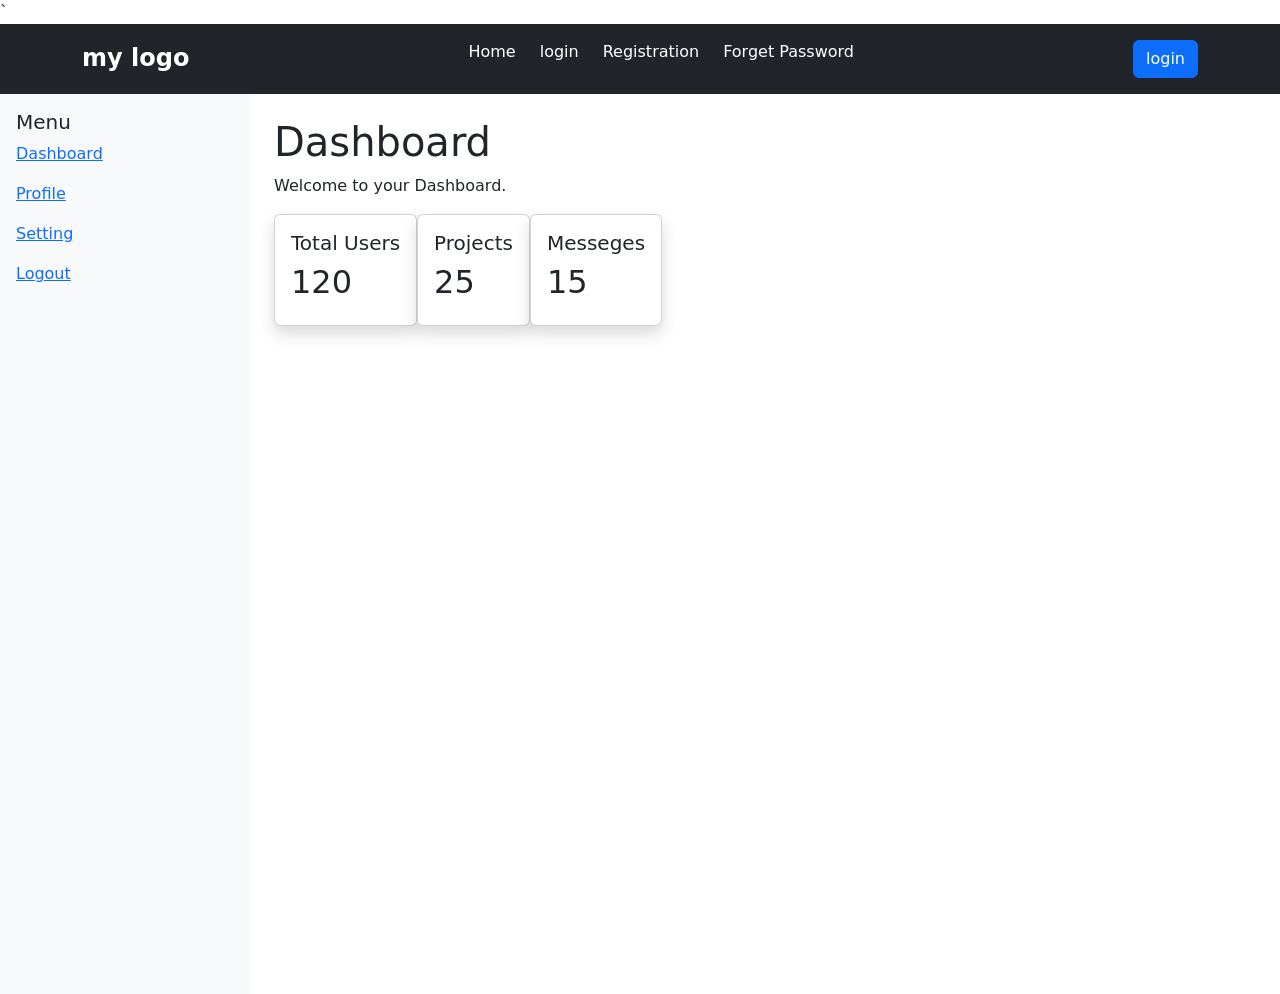
<file: Dashboard.html>
<!DOCTYPE html>`
<html lang="en">
<head>
    <meta charset="UTF-8">
    <meta name="viewport" content="width=device-width, initial-scale=1.0">
    <title>Document</title>
    <link href="https://cdn.jsdelivr.net/npm/bootstrap@5.3.3/dist/css/bootstrap.min.css" rel="stylesheet">
</head>
<body>
   <header class="bg-dark">
    <nav class="container justify-content-between  d-flex  py-3">
        <a href="#" class="text-white text-decoration-none fw-bold fs-4"> my logo</a>
        <div class="d-flex gap-4 mx-20">
            <a href="#" class="text-white text-decoration-none">Home </a>
             <a href="#" class="text-white text-decoration-none">login</a>
              <a href="#" class="text-white text-decoration-none">Registration</a>
               <a href="#" class="text-white text-decoration-none">Forget Password</a>
        </div>
        <button class="btn btn-primary">login</button>
    </nav>
   </header>
<div class="d-flex">
    <div class="bg-light p-3" style="width: 250px; min-height: 100vh;">
<h5> Menu</h5>
<a href="#" class="d-block mb-3">Dashboard</a>
<a href="#" class="d-block mb-3">Profile</a>
<a href="#" class="d-block mb-3">Setting</a>
<a href="#" class="d-block mb-3">Logout</a>
   </div>
   <div class="p-4 form-grow-1">
    <h1>Dashboard</h1>
    <p>Welcome to your Dashboard.</p>
    <div class="col g-10 mt-3 d-flex ">
        <!-- <div class="col-md-4"> -->
            <div class="card shadow">
                <div class="card-body">
                    <h5 class="card-title">Total Users</h5>
                    <h2>120</h2>
                </div>
            </div>
        <!-- </div> -->
          <!-- <div class="col-md-4"> -->
            <div class="card shadow">
                <div class="card-body">
                    <h5 class="card-title">Projects</h5>
                    <h2>25</h2>
                </div>
            </div>
        <!-- </div> -->
          <!-- <div class="col-md-4"> -->
            <div class="card shadow">
                <div class="card-body">
                    <h5 class="card-title">Messeges</h5>
                    <h2>15</h2>
                </div>
            </div>
        <!-- </div> -->
    </div>
   </div>
</div>
</body>
</html>
</file>
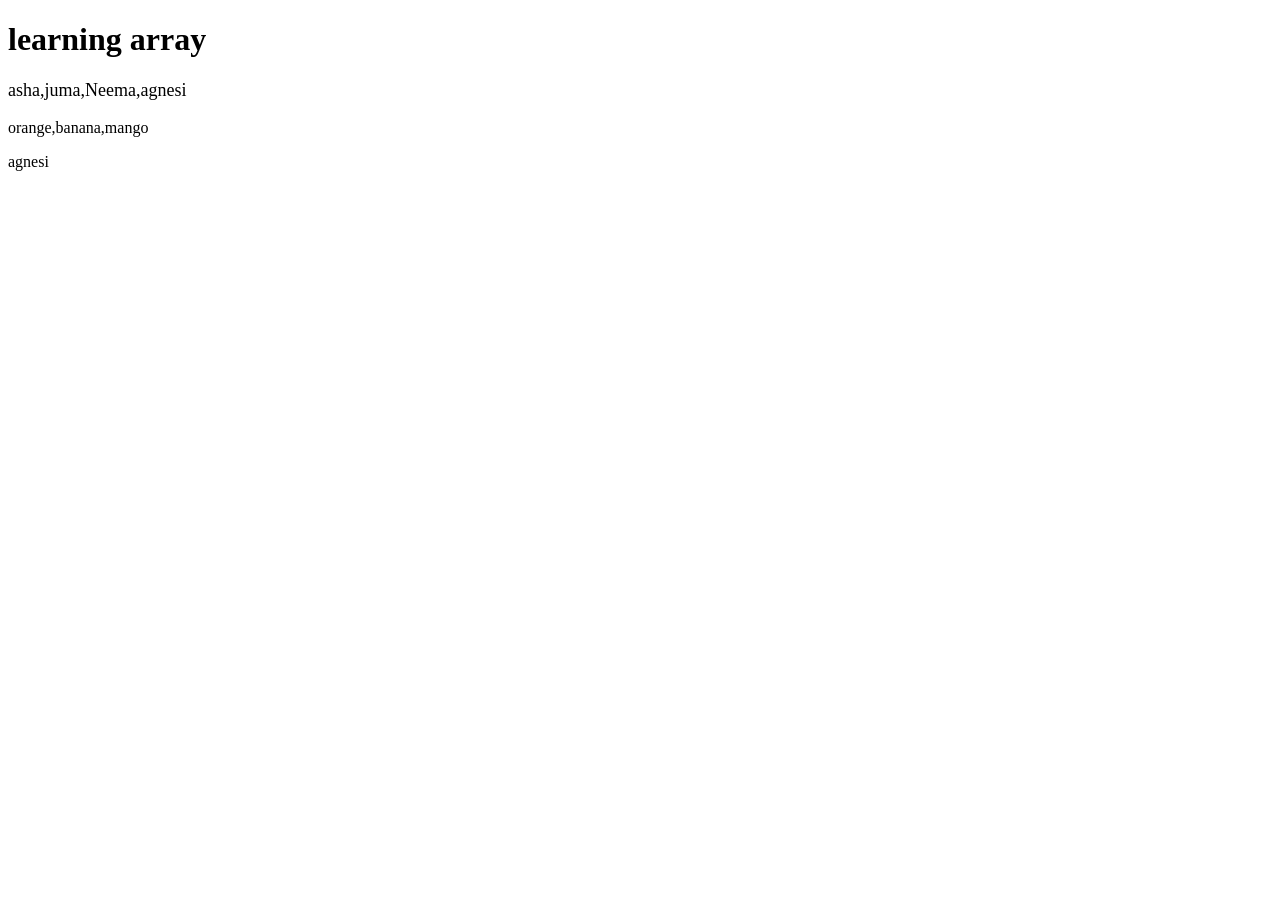
<file: KONEKTA/script.html>
<!DOCTYPE html>
<html lang="en">
<head>
    <meta charset="UTF-8">
    <meta name="viewport" content="width=device-width, initial-scale=1.0">
    <title>Document</title>
</head>
<body>
  <h1>learning array</h1>  
  <p style="font-size:large ;" id="names"></p>
  <p id="result"></p>
  <p id="a"></p>
  <script>
    let names = ["asha", "juma", "Neema"];
    names.push("agnesi");
document.getElementById("names").textContent=names;
    let fruits=["orange","banana","mango"];
     document.getElementById("result").textContent=fruits;
    // fruits.pop();
    let name = "agnesi";
    document.getElementById("a").textContent=name;
    </script>
</body>
</html>
</file>
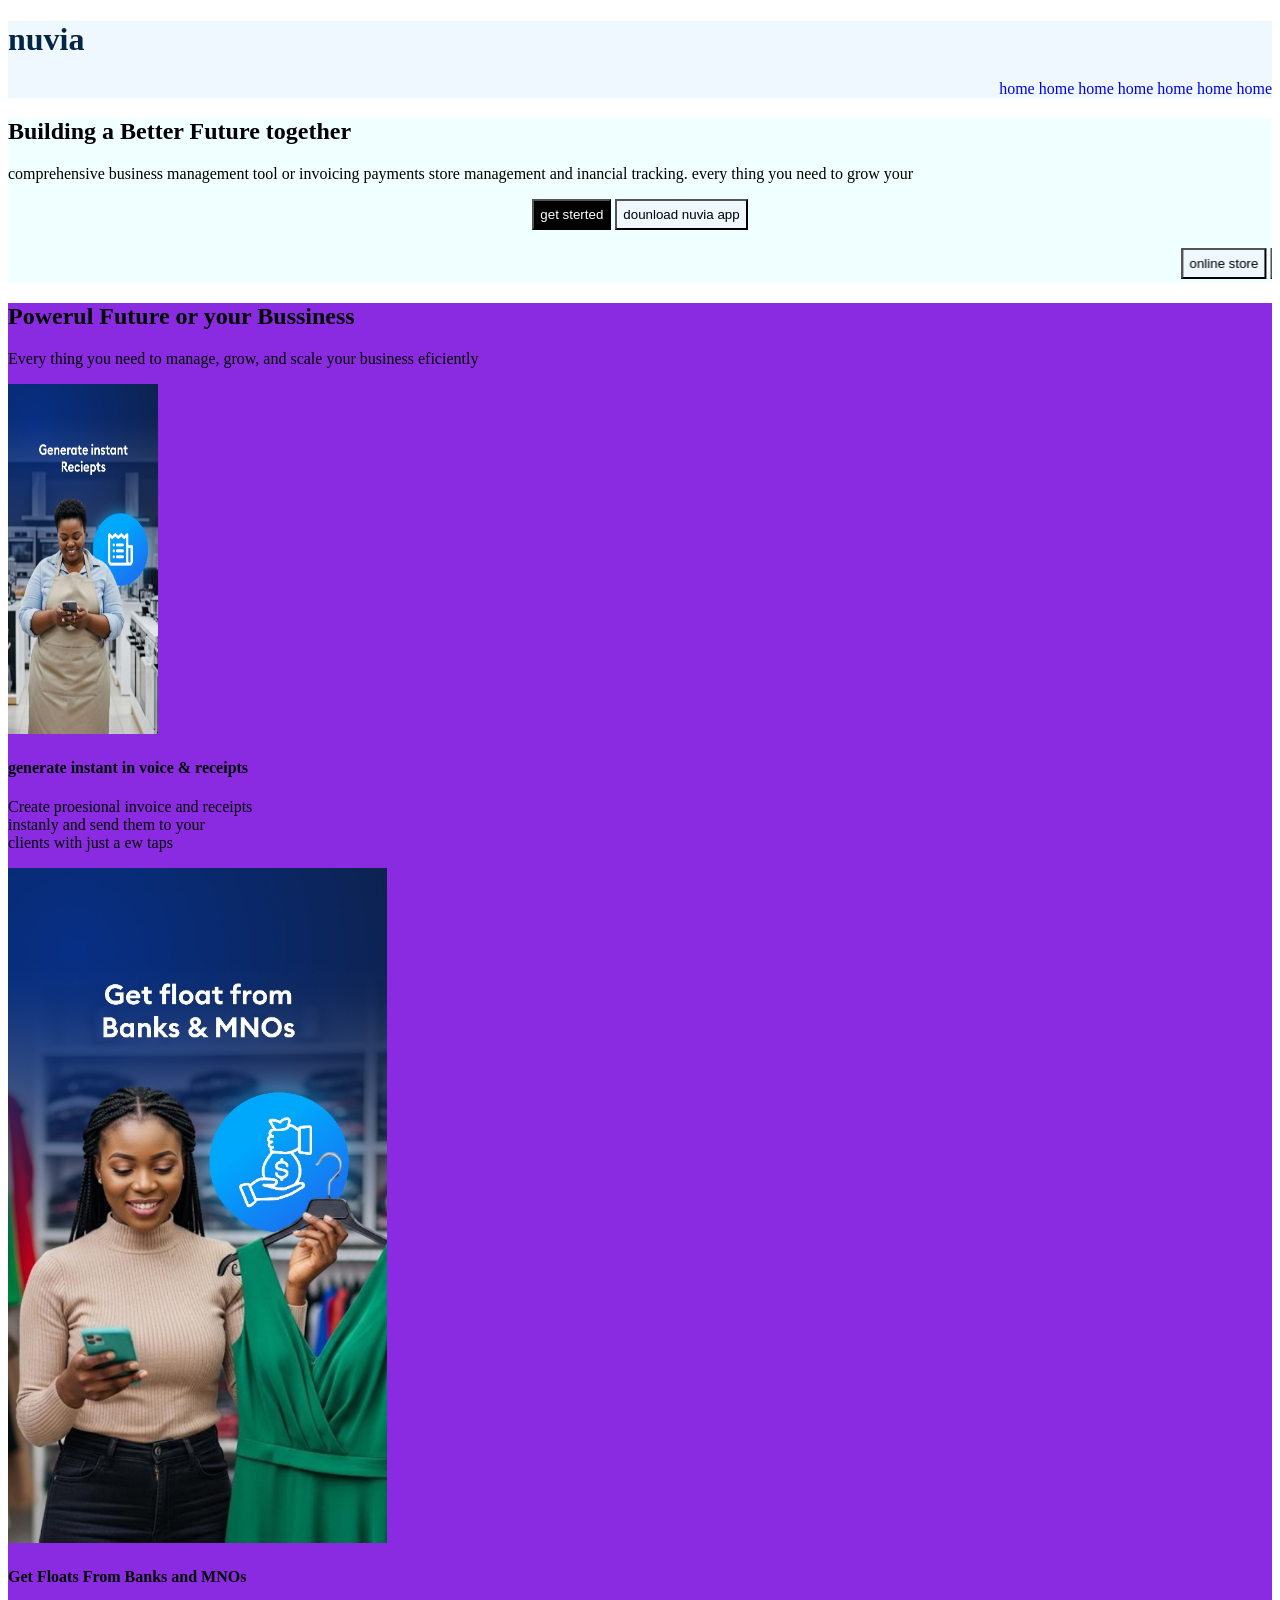
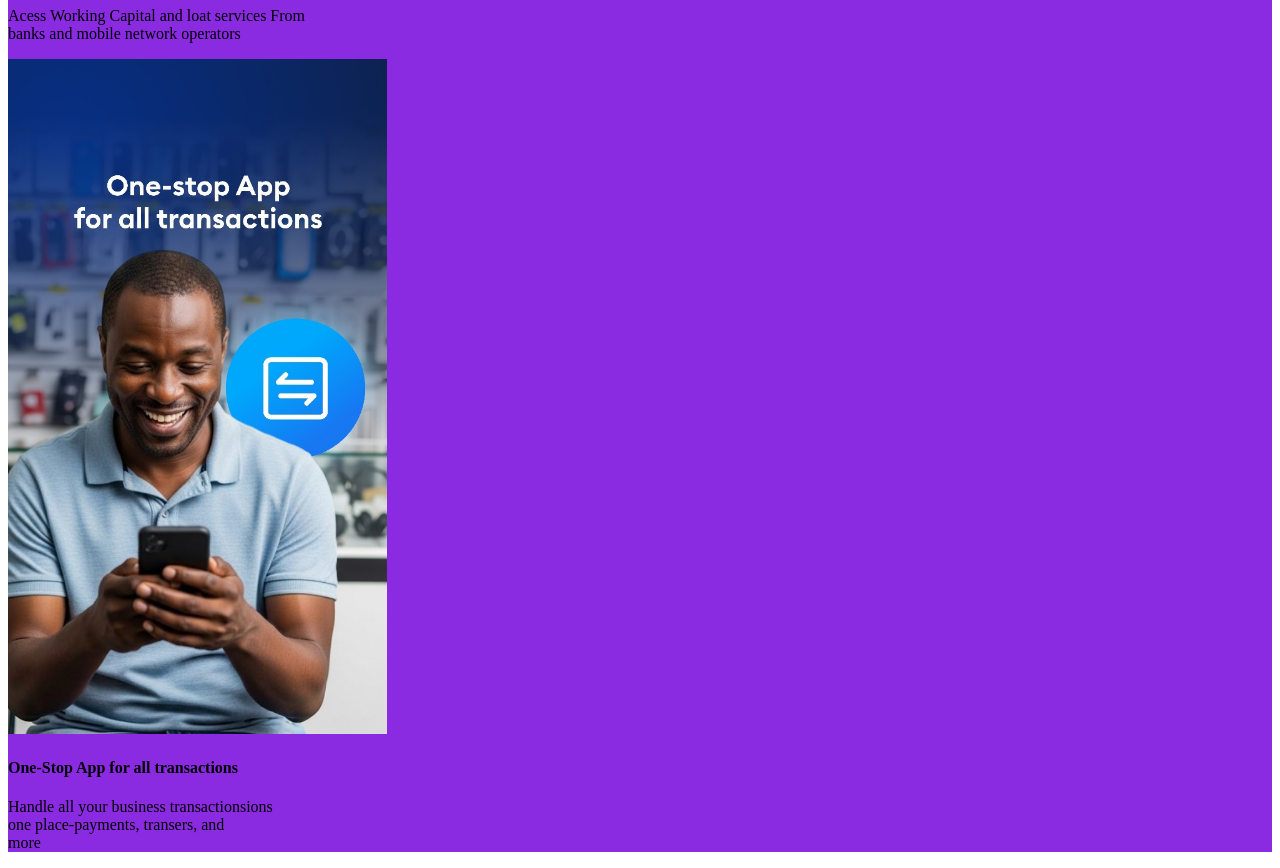
<file: NUVIA/html.html>
<!DOCTYPE html>
<html lang="en">
<head>
    <meta charset="UTF-8">
    <meta name="viewport" content="width=device-width, initial-scale=1.0">
    <title>Document</title>
<style>
  body{
    background-color: white;
  }
header{
  color: rgb(3, 38, 68); background-color: aliceblue;
}
nav{
  text-align: right;
}
a{
  text-decoration: none;
  }
  .section1{
    background-color: azure;
  }
  .section2{
    background-color: blueviolet;
  }
    button{
      background-color: aliceblue;
      color: black;
      padding: 6px 6px;
    }
    div1{
      border: solid antiquewhite;
      background-color: antiquewhite;
    }
  img{
    width: 30%; 
    height: 40%;
  }
</style>
    
</head>
<body>
  <header>
    <h1>nuvia</h1>
    <nav>
       <a href="#">home</a>
       <a href="#">home</a>
       <a href="#">home</a>
       <a href="#">home</a>
       <a href="#">home</a>
       <a href="#">home</a>
       <a href="#">home</a>
    </nav>
  </header> 
  <section class="section1">
    <h1>Building a Better Future together </h1>
    <p>comprehensive business management tool or invoicing payments store management  and inancial tracking. every thing you need to grow your</p>
   <div style="text-align: center;"><button style="background-color: black; color: white;">get sterted</button>
    <button>dounload nuvia app</button></div> <br>
    <marquee>
        <button>online store</button>
        <button>online store</button>
        <button>online store</button>
        <button>online store</button>
        <button>online store</button>
        <button>online store</button>
        <button>online store</button>
    </marquee>
  </section> 

  <section class="section2">
<h2>Powerul Future or your Bussiness</h2>
<p>Every thing you need to manage, grow, and scale your business eficiently</p>
<div>
    <div class="div1">
    <img src="receipts.jpeg" style="height: 350px; width: 150px;">
<h4>generate instant in voice & receipts</h4>
<p >Create proesional invoice and receipts<br> instanly and send them to your<br> clients with just a ew taps</p>

   </div >
   <div class="div1">
    <img src="account.jpeg" class="image">
    <h4>Get Floats From Banks and MNOs</h4>
    <p>Acess Working Capital and loat services From<br> banks and mobile network operators</p>
   </div>
   <div class="div1">
    <img src="transactions.jpeg" class="image"><br>
    <h4>One-Stop App for all transactions</h4>
    <p>Handle all your business transactionsions<br> one place-payments, transers, and<br> more</p>
   </div>
</div>
  </section>
  
</body>
</html>
</file>
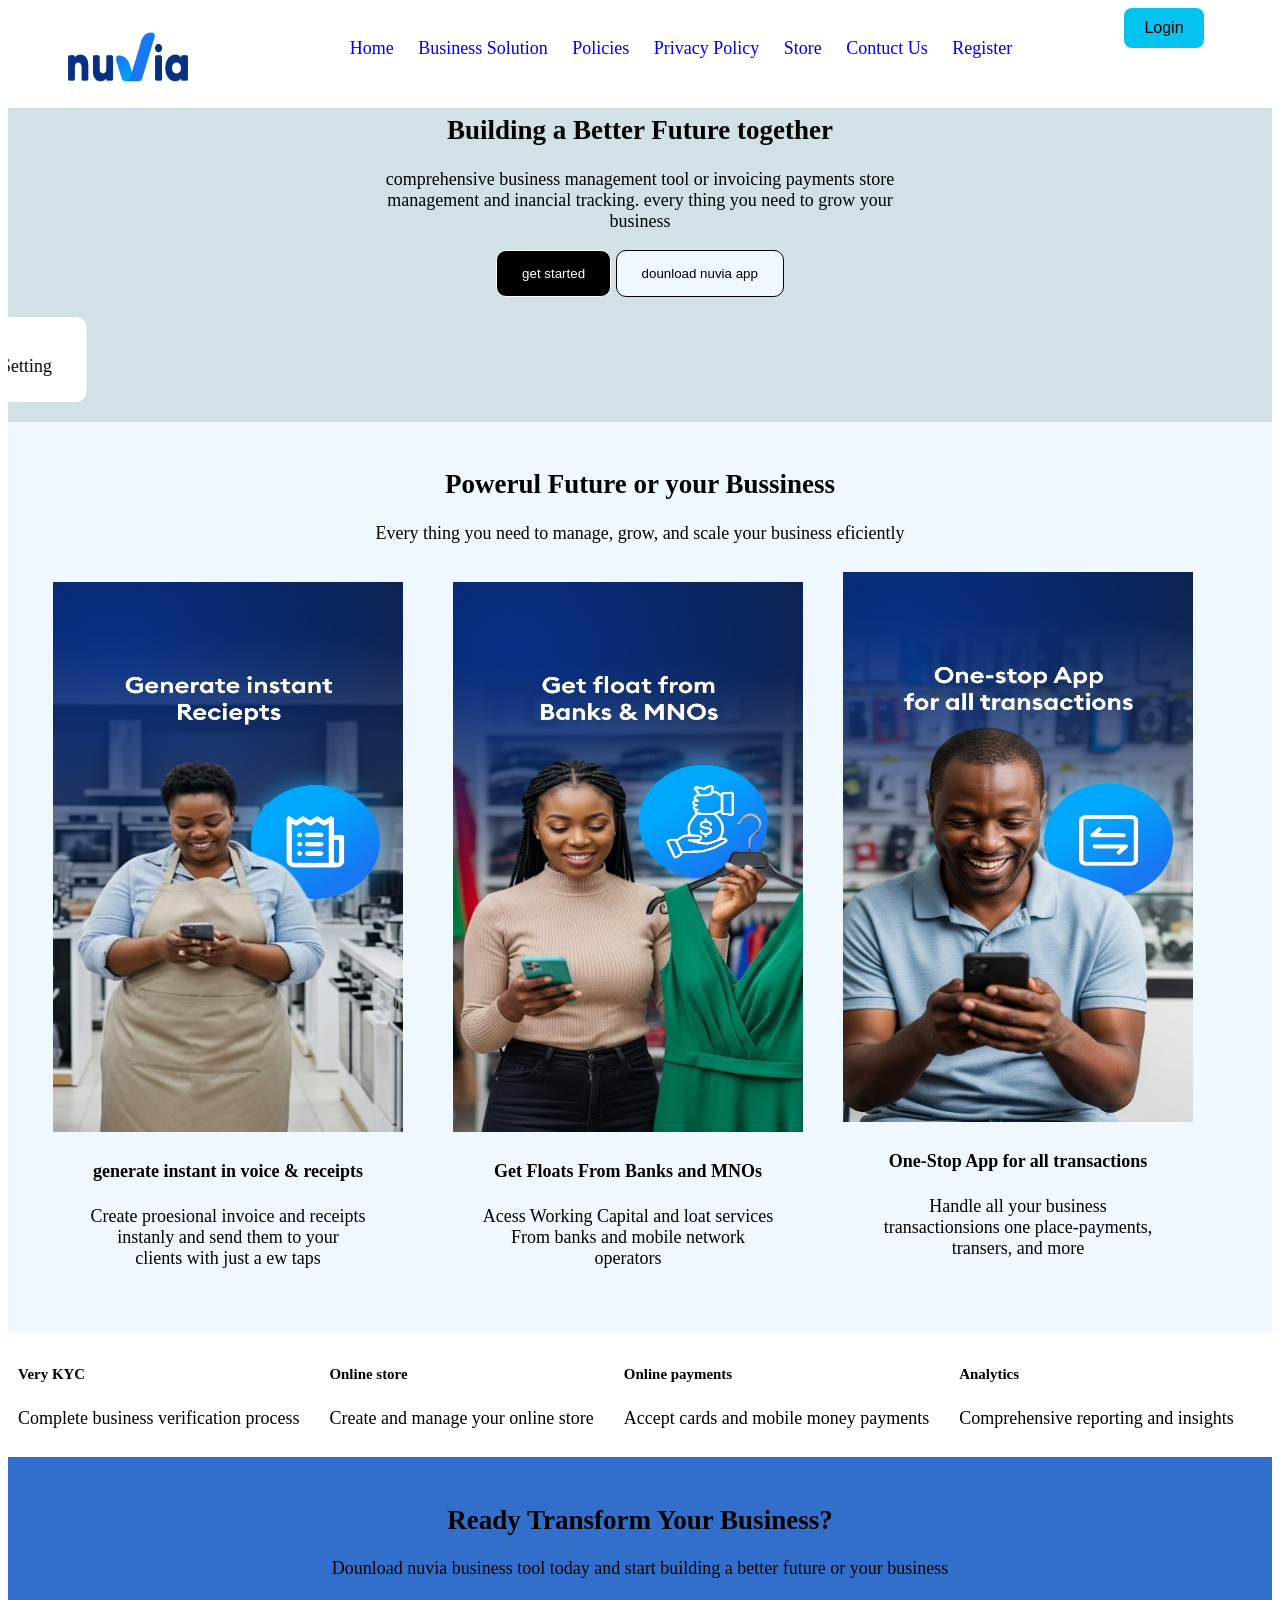
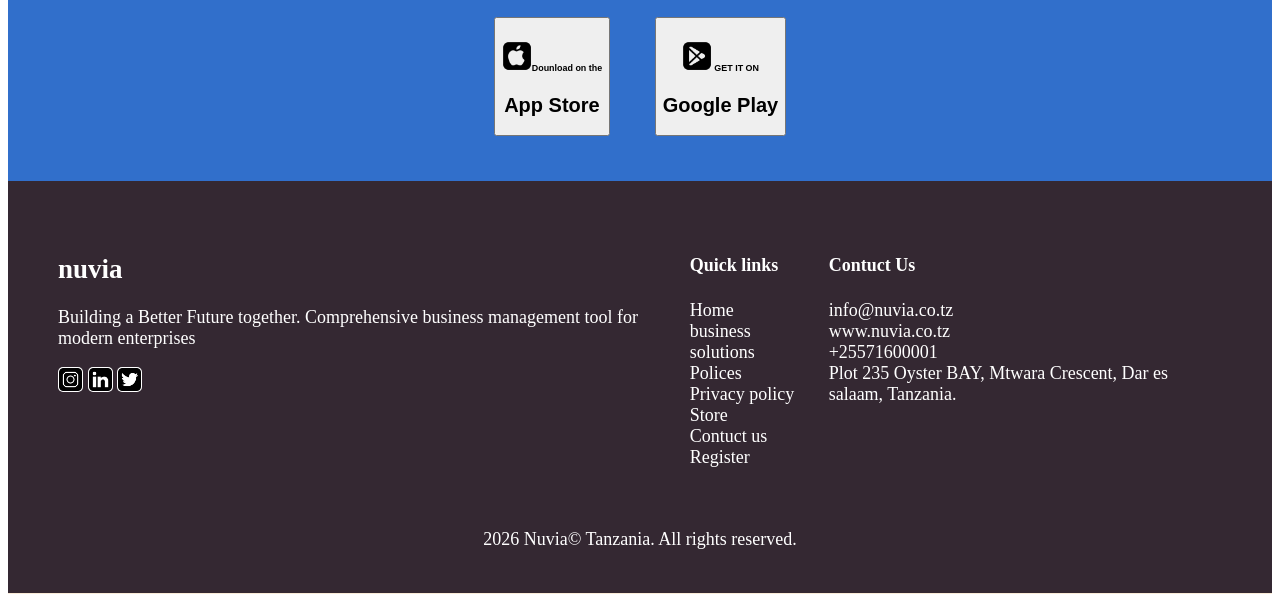
<file: NUVIA/PROECT1.html>
<!DOCTYPE html>
<html lang="en">
<head>
    <meta charset="UTF-8">
    <meta name="viewport" content="width=device-width, initial-scale=1.0">
    <title>Document</title>
<link href="style.css" rel="stylesheet">
</head>
<body>
  <header>
  
    <h1 style="color: darkblue;"><img style=" width: 120px; height:50px;" src ="nuvia.avif"></h1>

    <nav style="padding-left: 50px; padding-top: 30px;">
       <a href="#">Home</a>
       <a href="#">Business Solution</a> 
       <a href="#">Policies</a>
       <a href="#">Privacy Policy</a>
       <a href="#">Store</a>
       <a href="#">Contuct Us</a>
       <a href="#">Register</a>
    </nav>
    <button class="login">Login</button>
  </header> 
  <section class="section1">
    <h1 class="h">Building a Better Future together </h1>
    <p style="text-align: center;">comprehensive business management tool or invoicing payments store <br>management  and inancial tracking. every thing you need to grow your <br> business</p>
   <div style="text-align: center;">
    <button style="background-color: black; color: white;" class="button">get started</button>
    <button class="button">dounload nuvia app</button>
  </div> 
  <marquee direction="right">
  <div style="display: flex; flex-direction: row; gap: 30px;">
  
        <div class="btn"><img src="IMG-20260827-WA0016.jpg" style="width: 30px; height: 30px;"> online store  </div>
        <div class="btn"><img src="IMG-20260827-WA0014.jpg"style="width: 30px; height: 30px;"> QR payments</div>
        <div class="btn"> <img src="IMG-20260827-WA0015.jpg" style="width: 30px; height: 30px;"> Smart Analytics </div>
        <div class="btn"> <img src="IMG-20260827-WA0018.jpg" style="width: 30px; height: 30px;">instant invoicing </div>
        <div class="btn"> <img src="IMG-20260827-WA0012.jpg" style="width: 30px; height: 30px;"> Tcking</div>
        <div class="btn"> <img src="IMG-20260827-WA0017.jpg" style="width: 30px; height: 30px;"> Payments Links </div>
        <div class="btn"> <img src="IMG-20260827-WA0013.jpg" style="width: 30px; height: 30px;"> Goal Setting </div>
        </div>
    </marquee>
  
  </section> 

  <section class="section2">
<h2 class="h">Powerul Future or your Bussiness</h2>
<p style="text-align: center;">Every thing you need to manage, grow, and scale your business eficiently</p>
<div class="div1">
    <div style="padding: 10px;">
    <img src="receipts.jpeg" class="image">
<h4>generate instant in voice & receipts</h4>
<p>Create proesional invoice and receipts<br> instanly and send them to your<br> clients with just a ew taps</p>

   </div>
   <div style=" padding:10px;">
    <img src="account.jpeg" class="image">
    <h4>Get Floats From Banks and MNOs</h4>
    <p>Acess Working Capital and loat services<br> From banks and mobile network<br> operators</p>
   </div>
   <div style=" padding-bottom: 10px;">
    <img src="transactions.jpeg" class="image"><br>
    <h4>One-Stop App for all transactions</h4>
    <p>Handle all your business<br> transactionsions one place-payments, <br>transers, and more</p>
   </div>
</div>
  </section>
  <div class="div1" style=" padding: 10px;">
    <div>
        <h5>Very KYC</h5>
        <p>Complete business verification process</p>
    </div>
    <div>
        <h5>Online store </h5>
        <p>Create and manage your online store</p>
    </div>
    <div>
        <h5>Online payments</h5>
        <p>Accept cards and mobile money payments</p>
    </div>
    <div>
        <h5>Analytics</h5>
        <p>Comprehensive reporting and insights</p>
    </div>
  </div>
  <section class="section3">
<h1>Ready Transform Your Business?</h1>
<P>Dounload nuvia business tool today and start building a better future  or your business</P>
<button style="margin: 20px;">
    <h6><img src="apple.webp" style="width: 30px; height: 30px;">Dounload on the</h6>
     <h2>App Store</h2>
</button>
<button style="margin: 20px;">
    <h6><img src="playstore.webp" style="width: 30px; height: 30px;"> GET IT ON</h6>
    <h2>Google Play</h2>
</button>
  </section>
  <section class="section4">
    <div class="div1" style="padding: 25px;">
        <div>
<h1 style="font-weight: bold;">nuvia</h1>
<p>Building a Better Future together. Comprehensive business management tool for modern enterprises</p>
<img src="instergram.webp" class="ico"> <img src="in.webp" class="ico"> <img src="twiter.webp" class="ico">
        </div>
        <div>
<h4>Quick links</h4>
<p>Home<br>business solutions <br>Polices <br> Privacy policy <br>Store <br>Contuct us <br>Register</p>

        </div>
        <div>
<h4>Contuct Us</h4>
<p>info@nuvia.co.tz <br>www.nuvia.co.tz <br>+25571600001 <br>Plot 235 Oyster BAY, Mtwara Crescent, Dar es salaam, Tanzania.</p>
        </div>
</div>
 <p style="text-align: center;">2026 Nuvia&copy; Tanzania. All rights reserved.</p>

  </section>
</body>
</html>
</file>
<file: NUVIA/style.css>
body{
    background-color: white;
    font-weight: 100;
    font-size: large;
  }
header{
  color: rgb(3, 38, 68); background-color: white;
  padding: 0 60px;
  display: flex;
flex-direction: row;
gap: 100px;
  width: 90%;
  height: 100px;
  justify-content: space-between;
  position: fixed;
  clear: both;
}
marquee{
  display: flex;
  flex-direction: row;
}
nav{
display: block;
margin-right: 0;
align-items: right;
}
a{
  text-decoration: none;
  gap: 10px; 
  margin: 10px;
text-align: right;
  }
  a:hover{
    color: rgb(22, 150, 150);

  }
  .ico{
    width: 25px; height: 25px; border-radius: 5PX; background-color: white;
  }
  .section1{
    background-color: rgb(209, 225, 230);
    padding-top: 85px;
    margin:auto;
  }
  .section2{
    background-color: aliceblue;
    padding: 25px;
    text-align: center;
  }
 .section3{
    background-color: rgb(49, 111, 203);
    text-align: center;
    padding: 25px;
 }
 .section4{
    background-color:rgb(52, 40, 50); 
    border-bottom: 1px solid antiquewhite;
    color: white;
    padding:25px ;
    margin: 0px;
 }
    .button{
      background-color: aliceblue;
      color: black;
      padding: 15px 25px; 
      border:1px solid;
      border-radius: 10px;
      
    }
    .btn{
      width: auto;
      height: auto;
      background-color: white;
      padding: 25px 35px;
      border-radius: 10px; 
      margin: 20px;
    }
    .login{
      border-radius: 8px;
      border: none;
      margin-right: 16px;
      font-size: medium;
      width: 80px;
      height: 40px;
      background-color: rgb(4, 196, 239);
    }
   .div1{
      
      padding:10px ;
      display: flex;
      flex-direction: row;
      gap:30px;
    
   }
    .h{
        text-align: center;
    }
  .image{
    width: 350px; 
    height: 550px;
  }
</file>
